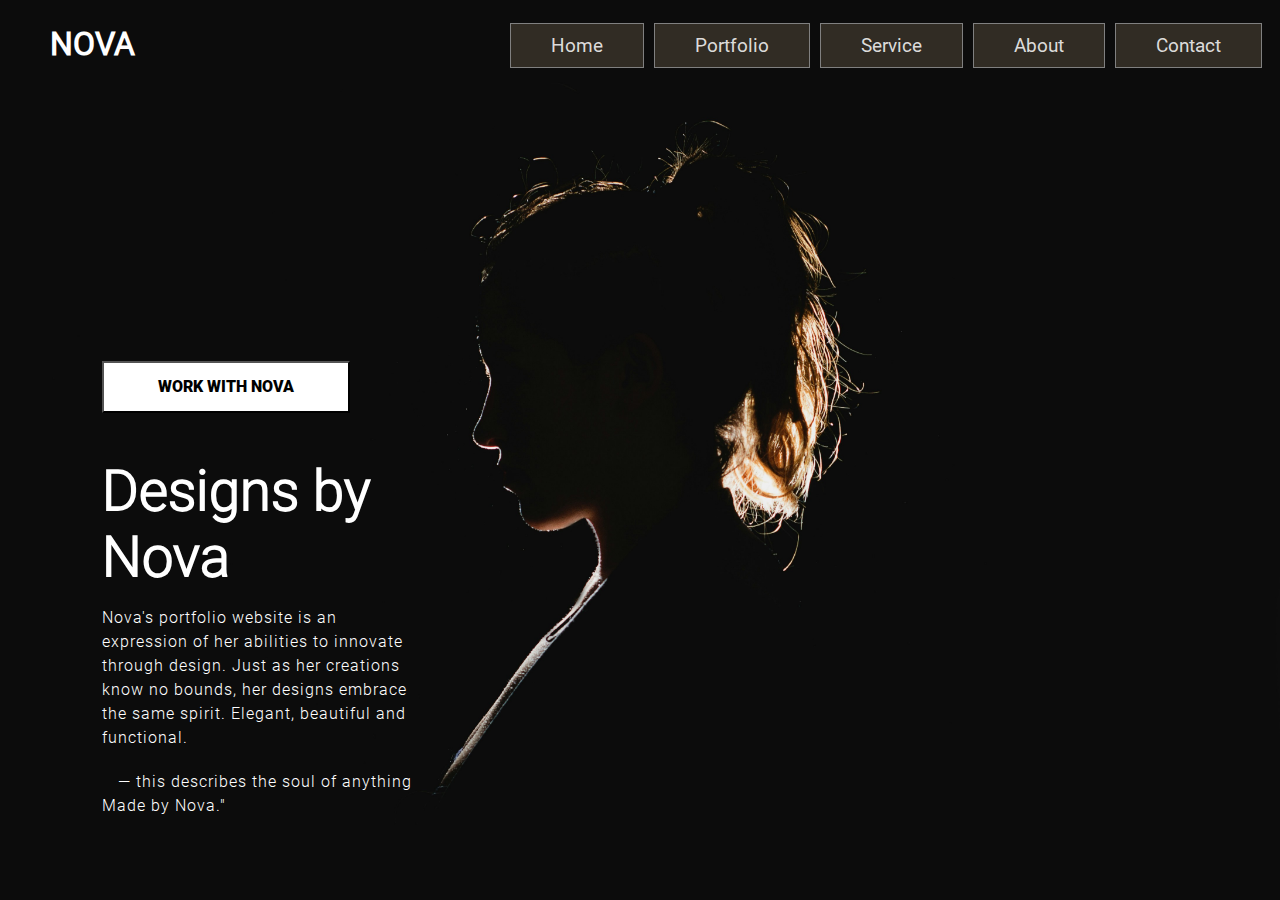
<file: index.html>
<!DOCTYPE html>
<html lang="en">
<head>
    <meta charset="UTF-8">
    <title>Nova's portfolio website</title>
    <link rel="stylesheet" href="css/style.css">
    <link rel="stylesheet" href="https://fonts.googleapis.com/css2?family=Material+Symbols+Outlined:opsz,wght,FILL,GRAD@20..48,100..700,0..1,-50..200" />
</head>
<body class="main-page">
    <header>
        <nav>
            <h1 class="logo">NOVA</h1>
            <ul>
                <li class="hideOnMobile"><a href="#">Home</a></li>
                <li class="hideOnMobile"><a href="portfolio.html">Portfolio</a></li>
                <li class="hideOnMobile"><a href="services.html">Service</a></li>
                <li class="hideOnMobile"><a href="about.html">About</a></li>
                <li class="hideOnMobile"><a href="contact.html">Contact</a></li>
                <li onclick="showSidebar()" class="drop-down"><svg xmlns="http://www.w3.org/2000/svg" height="28px" viewBox="0 -960 960 960" width="28px" fill="#5f6368"><path d="M120-240v-80h720v80H120Zm0-200v-80h720v80H120Zm0-200v-80h720v80H120Z"/></svg></li>
            </ul>
            <ul class="side-menu">
                <li onclick="hideSidebar()" class="menu-close"><svg xmlns="http://www.w3.org/2000/svg"  height="28px" viewBox="0 -960 960 960" width="28px" fill="#5f6368"><path d="m256-200-56-56 224-224-224-224 56-56 224 224 224-224 56 56-224 224 224 224-56 56-224-224-224 224Z"/></svg></li>
                <li class="items"><a href="#">Home</a></li>
                <li class="items"><a href="portfolio.html">Portfolio</a></li>
                <li class="items"><a href="services.html">Service</a></li>
                <li class="items"><a href="about.html">About</a></li>
                <li class="items"><a href="contact.html">Contact</a></li>
            </ul>
        </nav>
    </header>
    <main>
        <section class="main-content">
            <div class="content-one">
                <div class="work-with-me-button">
                    <a href="contact.html"><button>WORK WITH NOVA</button></a>
                </div>
                <h1>Designs by Nova</h1>
                <article class="purpose">
                    <p>
                        Nova's portfolio website is an expression of her abilities to
                        innovate through design. Just as her creations know no bounds,
                        her designs embrace the same spirit. Elegant,
                        beautiful and functional.
                        <span>&#8212; this describes the soul of anything Made by Nova."</span>
                    </p>
                </article>
            </div>
        </section>
    </main>
</body>
<script>
    function showSidebar(){
        const sidebar = document.querySelector('.side-menu')
        sidebar.style.display = 'flex'
    }

    function hideSidebar(){
        const sidebar = document.querySelector('.side-menu')
        sidebar.style.display = 'none'
    }
</script>
</html>
</file>
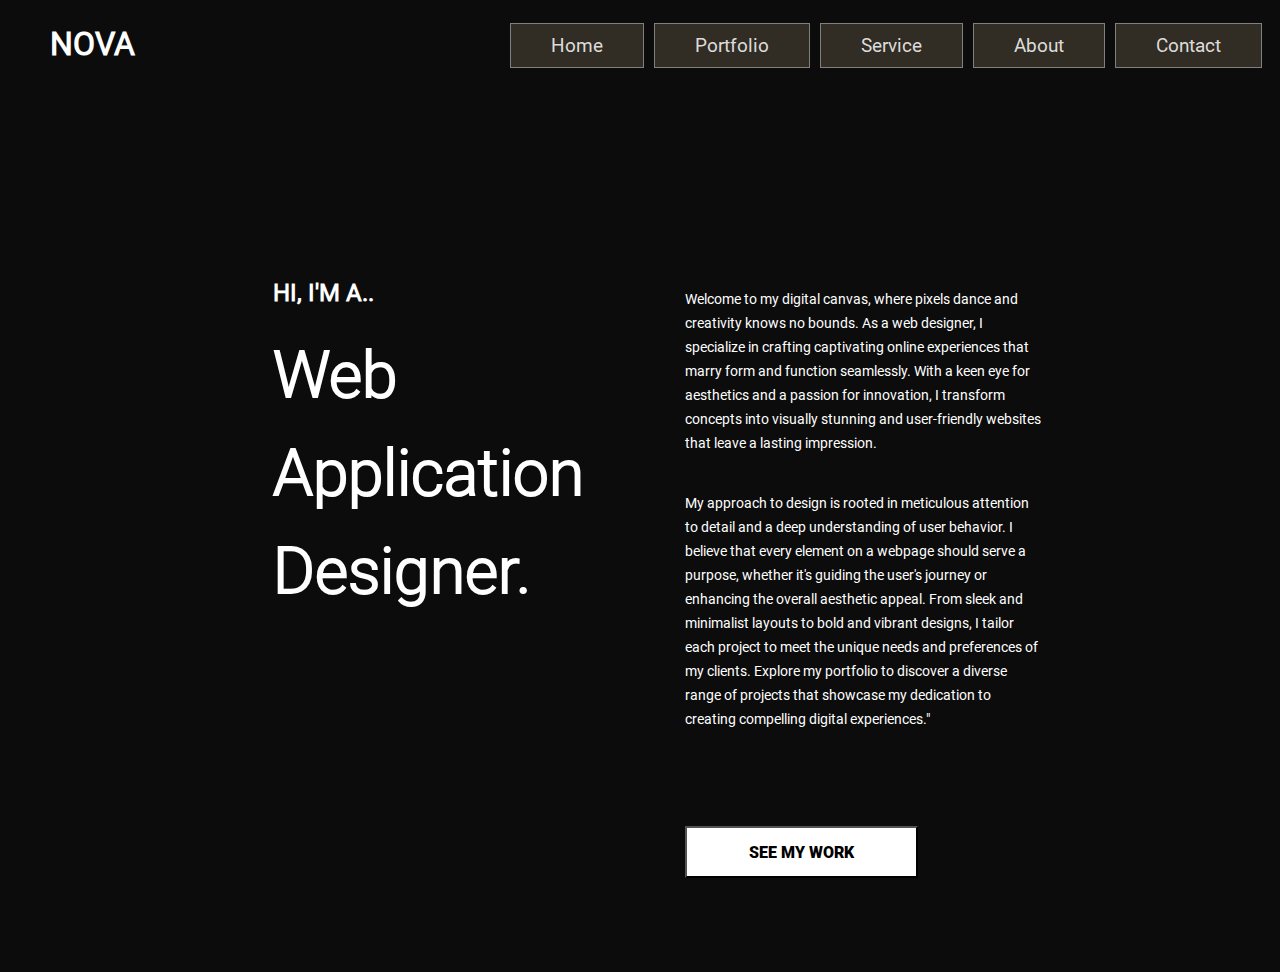
<file: about.html>
<!DOCTYPE html>
<html lang="en">
<head>
    <meta charset="UTF-8">
    <link rel="stylesheet" href="css/style.css">
    <link rel="stylesheet" href="https://fonts.googleapis.com/css2?family=Material+Symbols+Outlined:opsz,wght,FILL,GRAD@20..48,100..700,0..1,-50..200" />
    <title>About My Website</title>
</head>
<body class="body-about">
    <header>
        <nav>
            <h1 class="logo">NOVA</h1>
            <ul>
                <li class="hideOnMobile"><a href="index.html">Home</a></li>
                <li class="hideOnMobile"><a href="portfolio.html">Portfolio</a></li>
                <li class="hideOnMobile"><a href="services.html">Service</a></li>
                <li class="hideOnMobile"><a href="#">About</a></li>
                <li class="hideOnMobile"><a href="contact.html">Contact</a></li>
                <li onclick="showSidebar()" class="drop-down"><svg xmlns="http://www.w3.org/2000/svg" height="28px" viewBox="0 -960 960 960" width="28px" fill="#5f6368"><path d="M120-240v-80h720v80H120Zm0-200v-80h720v80H120Zm0-200v-80h720v80H120Z"/></svg></li>
            </ul>
            <ul class="side-menu">
                <li onclick="hideSidebar()" class="menu-close"><svg xmlns="http://www.w3.org/2000/svg"  height="28px" viewBox="0 -960 960 960" width="28px" fill="#5f6368"><path d="m256-200-56-56 224-224-224-224 56-56 224 224 224-224 56 56-224 224 224 224-56 56-224-224-224 224Z"/></svg></li>
                <li class="items"><a href="index.html">Home</a></li>
                <li class="items"><a href="portfolio.html">Portfolio</a></li>
                <li class="items"><a href="services.html">Service</a></li>
                <li class="items"><a href="#">About</a></li>
                <li class="items"><a href="contact.html">Contact</a></li>
            </ul>
        </nav>
    </header>
    <main>
        <section class="self-introduction">
            <div class="about-content">
                <div class="headings">
                    <h2>HI, I'M A&#46&#46</h2>
                    <br/>
                    <h1><span class="word">Web</span> <br/> <span class="word">Application</span><br/> <span class="word">Designer.</span></h1>
                </div>
                <div class="paragraphs-n-button">
                    <div>
                        <p>
                            Welcome to my digital canvas, where pixels dance and creativity knows no bounds.
                            As a web designer, I specialize in crafting captivating online experiences that
                            marry form and function seamlessly. With a keen eye for aesthetics and a passion for
                            innovation, I transform concepts into visually stunning and user-friendly websites that
                            leave a lasting impression.
                        </p>
                    </div>
                    <div>
                        <p>
                            My approach to design is rooted in meticulous attention to detail and a deep
                            understanding of user behavior. I believe that every element on a webpage should
                            serve a purpose, whether it's guiding the user's journey or enhancing the overall
                            aesthetic appeal. From sleek and minimalist layouts to bold and vibrant designs, I
                            tailor each project to meet the unique needs and preferences of my clients. Explore
                            my portfolio to discover a diverse range of projects that showcase my dedication to
                            creating compelling digital experiences."
                        </p>
                    </div>
                    <div class="see-my-work-button">
                        <a href="portfolio.html"><button>SEE MY WORK</button></a>
                    </div>

                </div>
            </div>
        </section>
    </main>
</body>
<script>
    function showSidebar(){
        const sidebar = document.querySelector('.side-menu')
        sidebar.style.display = 'flex'
    }

    function hideSidebar(){
        const sidebar = document.querySelector('.side-menu')
        sidebar.style.display = 'none'
    }
</script>
</html>
</file>
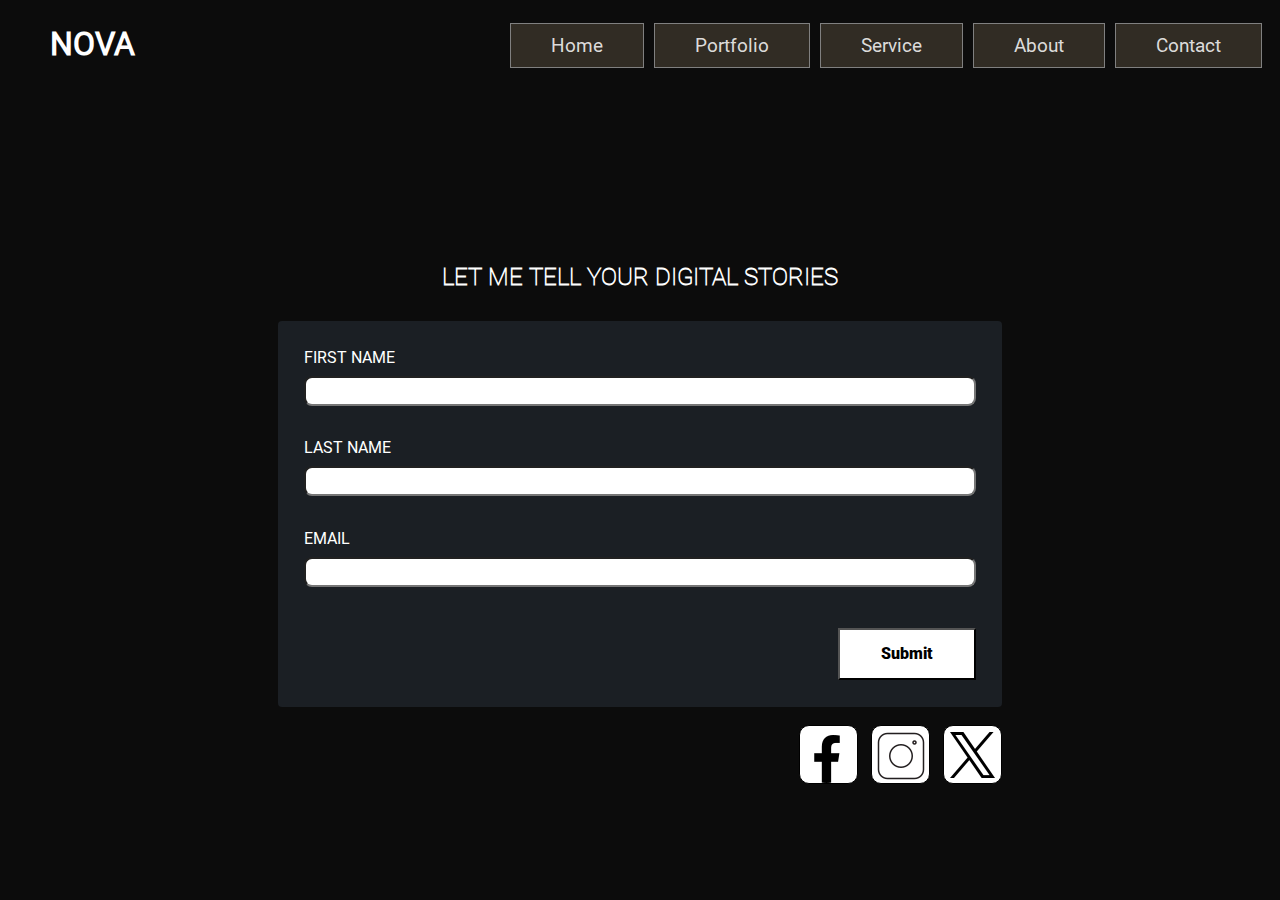
<file: contact.html>
<!DOCTYPE html>
<html lang="en">
<head>
    <meta charset="UTF-8">
    <link rel="stylesheet" href="css/style.css">
    <link rel="stylesheet" href="https://fonts.googleapis.com/css2?family=Material+Symbols+Outlined:opsz,wght,FILL,GRAD@20..48,100..700,0..1,-50..200" />
    <title>Contact Me</title>
</head>
<body class="body-contact">
    <header>
        <nav>
            <h1 class="logo">NOVA</h1>
            <ul>
                <li class="hideOnMobile"><a href="index.html">Home</a></li>
                <li class="hideOnMobile"><a href="portfolio.html">Portfolio</a></li>
                <li class="hideOnMobile"><a href="services.html">Service</a></li>
                <li class="hideOnMobile"><a href="about.html">About</a></li>
                <li class="hideOnMobile"><a href="#">Contact</a></li>
                <li onclick="showSidebar()" class="drop-down"><svg xmlns="http://www.w3.org/2000/svg" height="28px" viewBox="0 -960 960 960" width="28px" fill="#5f6368"><path d="M120-240v-80h720v80H120Zm0-200v-80h720v80H120Zm0-200v-80h720v80H120Z"/></svg></li>
            </ul>
            <ul class="side-menu">
                <li onclick="hideSidebar()" class="menu-close"><svg xmlns="http://www.w3.org/2000/svg"  height="28px" viewBox="0 -960 960 960" width="28px" fill="#5f6368"><path d="m256-200-56-56 224-224-224-224 56-56 224 224 224-224 56 56-224 224 224 224-56 56-224-224-224 224Z"/></svg></li>
                <li class="items"><a href="index.html">Home</a></li>
                <li class="items"><a href="portfolio.html">Portfolio</a></li>
                <li class="items"><a href="services.html">Service</a></li>
                <li class="items"><a href="about.html">About</a></li>
                <li class="items"><a href="#">Contact</a></li>
            </ul>
        </nav>
    </header>
    <main>
        <div class="contact-container">
            <div class="contact-heading">
                <h2>LET ME TELL YOUR DIGITAL STORIES</h2>
            </div>
            <div class="contact-form-container">
                <form name="contact-me" action="contact.html" onsubmit="return validateForm()">
                    <label for="contact-first-name">
                        FIRST NAME
                    </label>
                    <br/>
                    <div class="input-flex">
                        <input type="text" id="contact-first-name" style="width: 100%; height: 30px;margin-top: 1vh;" >
                        <p id="first-name-error"></p>
                    </div>
                    <br/>

                    <label for="contact-last-name">
                        LAST NAME
                    </label>
                    <br/>
                    <div class="input-flex">
                        <input type="text" id="contact-last-name" style="width: 100%; height: 30px;margin-top: 1vh; ">
                        <p id="last-name-error"></p>
                    </div>
                    <br/>
                    <label for="contact-email">
                        EMAIL
                    </label>
                    <br/>
                    <div class="input-flex">
                        <input type="text" id="contact-email" style="width: 100%; height: 30px; margin-top: 1vh;">
                        <p id="email-error"></p>
                    </div>
                    <br/>
                    <div class="button-flex">
                        <button type="submit">Submit</button>
                    </div>
                </form>
            </div>
            <div class="contact-social-media-icons">
                <div class="facebook-ico"><img src="Images/facebook.png" alt="Facebook Icon"></div>
                <div class="instagram-ico"><img src="Images/instagram.png" alt="Instagram Icon"></div>
                <div class="x-twitter-ico"><img src="Images/x_twitter.png" alt="X Icon"></div>
            </div>
        </div>
    </main>
</body>

<script>
    function showSidebar(){
        const sidebar = document.querySelector('.side-menu')
        sidebar.style.display = 'flex'
    }

    function hideSidebar(){
        const sidebar = document.querySelector('.side-menu')
        sidebar.style.display = 'none'
    }

    function validateForm() {
        let firstname = document.forms["contact-me"]["contact-first-name"].value;
        let lastname = document.forms["contact-me"]["contact-last-name"].value;
        let email = document.forms["contact-me"]["contact-email"].value;
        const name_pattern = /^[a-zA-Z\s]+$/;
        const email_pattern =/^([a-z0-9\.-_]+)@([a-z0-9_-])+\.[a-z]{2,10}(.[a-z]{2,8})?$/i
        const first_name_check = name_pattern.test(firstname);
        const last_name_check = name_pattern.test(lastname);
        const email_check = email_pattern.test(email)
        if (first_name_check === false) {
            document.getElementById('first-name-error').innerHTML = 'Please input your first name correctly'
            return false
        }
        else if(last_name_check === false) {
            document.getElementById('last-name-error').innerHTML = 'Please input your last name correctly'
            return false
        }
        else if(email_check === false) {
            document.getElementById('email-error').innerHTML = 'Please input your Email correctly'
            return false
        }
    }
</script>
</html>
</file>
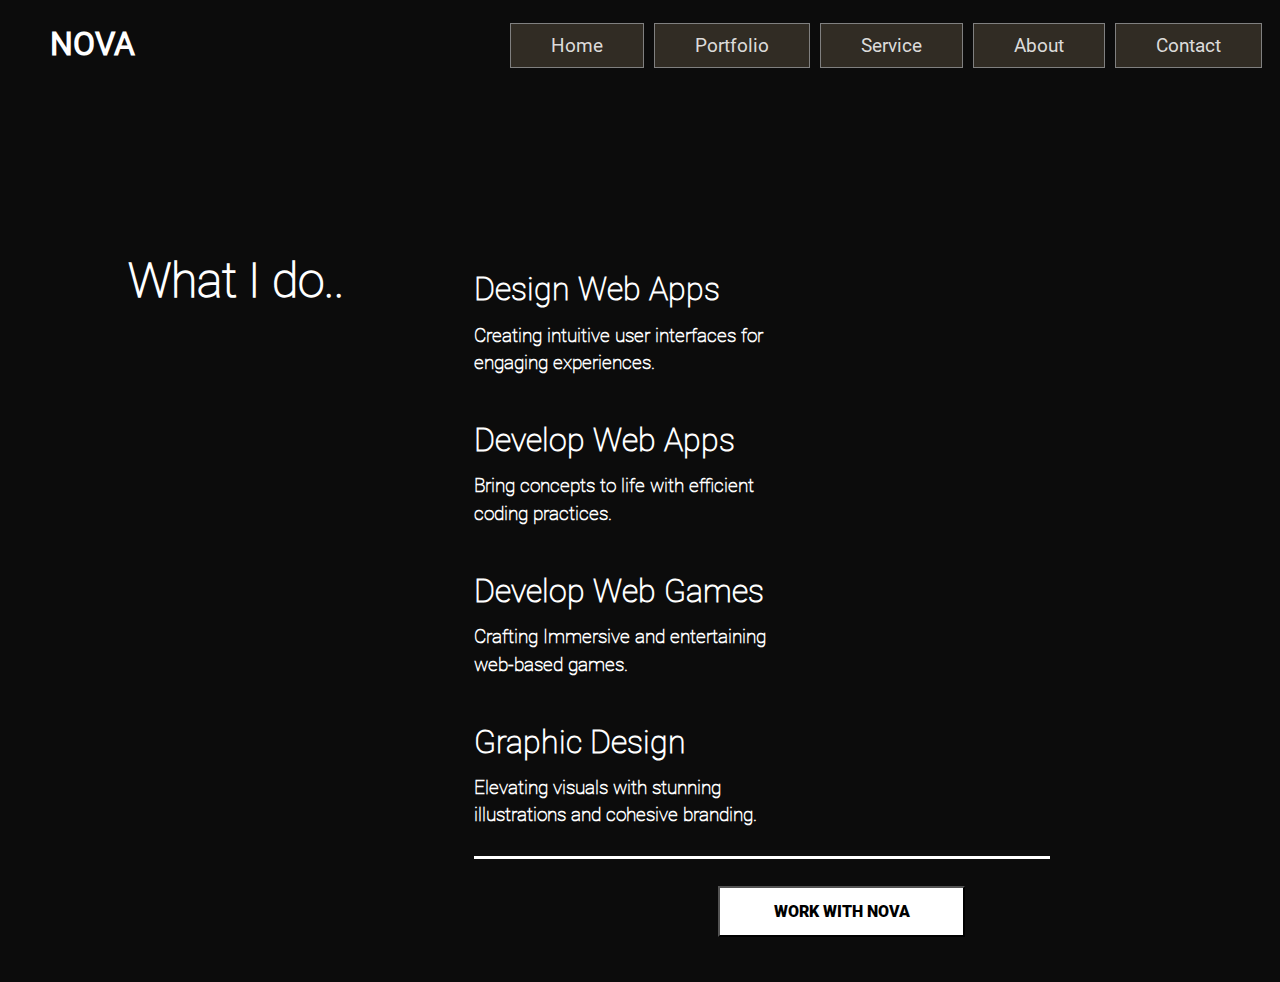
<file: services.html>
<!DOCTYPE html>
<html lang="en">
<head>
    <meta charset="UTF-8">
    <link rel="stylesheet" href="css/style.css">
    <link rel="stylesheet" href="https://fonts.googleapis.com/css2?family=Material+Symbols+Outlined:opsz,wght,FILL,GRAD@20..48,100..700,0..1,-50..200" />
    <title>Services Nova Provided</title>
</head>
<body class="body-services">
    <header>
        <nav>
            <h1 class="logo">NOVA</h1>
            <ul>
                <li class="hideOnMobile"><a href="index.html">Home</a></li>
                <li class="hideOnMobile"><a href="portfolio.html">Portfolio</a></li>
                <li class="hideOnMobile"><a href="#">Service</a></li>
                <li class="hideOnMobile"><a href="about.html">About</a></li>
                <li class="hideOnMobile"><a href="contact.html">Contact</a></li>
                <li onclick="showSidebar()" class="drop-down"><svg xmlns="http://www.w3.org/2000/svg" height="28px" viewBox="0 -960 960 960" width="28px" fill="#5f6368"><path d="M120-240v-80h720v80H120Zm0-200v-80h720v80H120Zm0-200v-80h720v80H120Z"/></svg></li>
            </ul>
            <ul class="side-menu">
                <li onclick="hideSidebar()" class="menu-close"><svg xmlns="http://www.w3.org/2000/svg"  height="28px" viewBox="0 -960 960 960" width="28px" fill="#5f6368"><path d="m256-200-56-56 224-224-224-224 56-56 224 224 224-224 56 56-224 224 224 224-56 56-224-224-224 224Z"/></svg></li>
                <li class="items"><a href="index.html">Home</a></li>
                <li class="items"><a href="portfolio.html">Portfolio</a></li>
                <li class="items"><a href="#">Service</a></li>
                <li class="items"><a href="about.html">About</a></li>
                <li class="items"><a href="contact.html">Contact</a></li>
            </ul>
        </nav>
    </header>
    <section class="service-list">
        <div class="service-container">
            <div class="service-headings">
                <h2>What I do&#46&#46</h2>
            </div>
            <div class="service-boxes">
                <div>
                    <h4>Design Web Apps</h4>
                    <h6>Creating intuitive user interfaces for engaging experiences.</h6>
                </div>
                <div class="service-div-right">
                    <h4>Develop Web Apps</h4>
                    <h6>Bring concepts to life with efficient coding practices.</h6>
                </div>
                <div>
                    <h4>Develop Web Games</h4>
                    <h6>Crafting Immersive and entertaining web-based games.</h6>
                </div>
                <div class="service-div-right">
                    <h4>Graphic Design</h4>
                    <h6>Elevating visuals with stunning illustrations and cohesive branding.</h6>
                </div>
            </div>
            <div>
            </div>
            <div class="work-with-me-button">
                <a href="contact.html"><button>WORK WITH NOVA</button></a>
            </div>
        </div>
    </section>
</body>
<script>
    function showSidebar(){
        const sidebar = document.querySelector('.side-menu')
        sidebar.style.display = 'flex'
    }

    function hideSidebar(){
        const sidebar = document.querySelector('.side-menu')
        sidebar.style.display = 'none'
    }
</script>
</html>
</file>
<file: css/style.css>
/* resetting and add custom fonts*/
* {
    margin: 0;
    padding: 0;
    box-sizing: border-box;
}

@font-face {
    font-family: "Roboto-Black";
    src: url("/fonts/Roboto-Black.ttf");
}

@font-face {
    font-family: "Roboto";
    src: url("/fonts/Roboto-Regular.ttf");
}

@font-face {
    font-family: "Roboto-light";
    src: url("/fonts/Roboto-Light.ttf");
}

@font-face {
    font-family: "Roboto-thin";
    src: url("/fonts/Roboto-Thin.ttf");
}

/* CSS for Index Page */
.main-page {
    min-height: 100vh;
    background-image: url("../Images/hero-image.jpg");
    background-size: cover;
    background-repeat: no-repeat;
    background-position: 100% 10%;
    background-color: rgba(12,12,12,255);
    font-family: Roboto,sans-serif;
}


.logo {
    font-size: 2rem;
    float: left;
    display: inline-block;
    color: white;
    margin-left: 3%;
    padding-top: 1%;
}



nav {
    position: fixed;
    width: 100%;
    background-color: rgba(12,12,12,255);
    padding: 1%;
    z-index: 999;
}

nav ul{
    list-style-type: none;
    margin-top: 10px;
    padding: 0;
    display: flex;
    flex-direction: row;
    justify-content: right;
}

nav li{
    margin-left: 5px;
    margin-right: 5px;
    padding: 10px 40px 10px 40px;
    display: inline-block;
    border: 1px solid gray;
    background-color: rgba(49,44,36,255);
}

nav a{
    text-decoration: none;
    color: rgba(220,219,218,255);
    font-size: 1.2rem;
}

nav a:hover,a:focus{
    color: orange;
    text-decoration: underline;
}


.content-one{
    max-width: 35%;
    font-family: Roboto-light,sans-serif;
    position: absolute;
    top: 33%;
    left: 3%;
    padding: 5%;
}

.work-with-me-button{
    margin-bottom: 5vh;
}

.work-with-me-button button {
    padding: 1.6vh 4.2vw;
    background-color: white;
    font-family: Roboto-Black,sans-serif;
    font-weight: bolder;
    font-size: 1rem;
}

.purpose p{
    color: white;
    line-height: 1.5rem;
    letter-spacing: 1px;
    margin-top: 5%;
}

.main-content h1{
    display: inline;
    font-size: 3.5rem;
    color: white;
}

.purpose span{
    display: inline-block;
    margin-top: 1.25rem;
    text-indent: 1rem;
}

.side-menu{
    position: fixed;
    top: 0;
    right: 0;
    z-index: 99;
    background-color: rgba(49,44,36,255);
    display: none;
    flex-direction: column;
    margin-right: 1%;
    width: 200px;
}

.side-menu .items{
    width: 90%;
    height: 90%;
    margin: 5%;
    padding: 5%;
}

.side-menu .items a{
    display: inline-block;
    width: 100%;
    padding-left: 30%;
}

.menu-close {
    border: none;
    height: 30px;
    width: 30px;
    padding-left: 0;
    padding-bottom: 40px;
}

.drop-down{
    display: none;
}

@media(max-width:1100px){
    .hideOnMobile{
        display: none;
    }
    .drop-down{
        display: block;
        margin-right: 10%;
        padding: 0 30px;
    }

    .content-one {

        max-width: 50%;
        font-size: 0.9rem;
        margin-left: 20vw;
        padding-right: 0;
    }

    .content-one button{
        width: 90%;
    }
}

/* CSS for portfolio page */
.body-portfolio{
    min-height: 100vh;
    background-color: rgba(12,12,12,255);
    font-family: Roboto,sans-serif;
}

.pf-container{
    position: relative;
    height: 60%;
    width: 60%;
    top: 20vh;
    left: 20%;
    display: grid;
    grid-template-columns: repeat(4,2fr);
    gap: 2rem;
    justify-content: center;
    padding-bottom: 4vh;
}

.image-frame{
    border: none;
    height: 300px;
    width: 300px;
    display: grid;
    align-items: center;
    justify-content: center;
    overflow: hidden;
    position: relative;
}

#img-design{
    position: absolute;
    height: 130%;
    width: 170%;
    left: 0;
    bottom: 0;
    object-fit: cover;
}

#img-laptop{
    position: absolute;
    height: 100%;
    width: 200%;
    left: 0;
    bottom: 0;
    object-fit: cover;
}

#img-tablet{
    position: absolute;
    height: 110%;
    width: 120%;
    right: 0;
    top: 0;
    object-fit: cover;
}

#img-scribble{
    position: absolute;
    object-fit: cover;
    height: 100%;
    width: 115%;
    right: 0;
    bottom: 0;
}

#img-design-table{
    position: absolute;
    object-fit: cover;
    height: 123%;
    width: 115%;
    left: 0;
    top: 0;
}

.pf-container img {
    position: absolute;
    height: 100%;
    width: 100%;
    object-fit: cover;
}

.pf-container img:hover {
    opacity: 0.7;
}

.show-large-pic {
    display: none;
    position: fixed;
    z-index: 1;
    padding-top: 100px;
    left: 0;
    top: 0;
    width: 100%;
    height: 100%;
    overflow: auto;
    background-color: rgba(0,0,0,0.8);
}

.large-pic-frame{
    position: relative;
    top: 8vh;
    left: 25vw;
    width: 50%;
    height: 50%;
}

.large-picture{
    max-width: 100%;
    height: auto;
}

.close-picture-frame {
    position: absolute;
    top: 12vh;
    right: 20vw;
    color: white;
    font-size: 40px;
    font-weight: bold;
    transition: 0.3s;
}

@media(max-width:1350px){
    .pf-container {
        grid-template-columns: repeat(3, 2fr);
    }
}


@media(max-width:1000px){
    .pf-container {
        grid-template-columns: repeat(2, 8fr);
    }
}

@media(max-width:700px){
    .pf-container {
        grid-template-columns:1fr;
    }
}

/* CSS for About page */
.body-about{
    min-height: 100vh;
    background-color: rgba(12,12,12,255);
    font-family: Roboto,sans-serif;
    color: white;
}

.about-content{
    display: grid;
    position: relative;
    top: 28vh;
    grid-template-columns:repeat(2,2fr);
    margin-left: 15vw;
    margin-right: 15vw;
}

.headings{
    padding-top: 6%;
    padding-left: 18%;
}

.headings h1{
    font-family: Roboto-light,sans-serif;
    font-size: 4rem;
}

.paragraphs-n-button{
    display: grid;
    grid-template-rows:repeat(3,2fr);
    padding-left: 10%;
}

.paragraphs-n-button div{
    width: 28vw;
    font-size: 0.9rem;
    line-height: 1.5rem;
    align-content: center;
    justify-content: center;
}

.see-my-work-button{
     align-content: center;
}

.see-my-work-button button {
    width: 65%;
    padding: 1.6vh 4.2vw;
    background-color: white;
    font-family: Roboto-Black, sans-serif;
    font-weight: bolder;
    font-size: 1rem;
}

.see-my-work-button a{
    text-decoration: none;
    color: black;
}

.word{
    display: inline-block;
    margin-top: 1.3vh;
    margin-bottom: 1.3vh;
}

@media(max-width:1100px){
    .about-content{
        grid-template-columns:2fr;
    }


    .paragraphs-n-button div {
        width: 90%;
        font-size: 0.9rem;
        margin-left: 4.2vw;
    }

    .see-my-work-button button{
        width: 90%;
    }
}

/* CSS for Service page */
.body-services{
    min-height: 100vh;
    background-color: rgba(12,12,12,255);
    font-family: Roboto,sans-serif;
    color: white;
}

.service-container{
    display: grid;
    position: relative;
    top: 28vh;
    grid-template-columns:0.6fr 1fr;
    margin-left: 10vw;
    margin-right: 18vw;
}

.service-boxes{
    display: grid;
    grid-template-columns:repeat(2,1fr);
    border-bottom: white solid 3px;
    max-width: 700px;
}

.service-container h2{
    font-family: Roboto-thin,sans-serif;
    font-size: 3rem;
}

.service-container h4{
    font-family: Roboto-thin,sans-serif;
    font-size: 2rem;
    display: inline-block;
    margin-bottom: 1.5vh;
}

.service-container h6{
    font-family: Roboto-thin,sans-serif;
    font-size: 1.2rem;
    line-height: 1.7rem;
}

.service-boxes div{
    margin-bottom: 3vh;
    margin-top: 2vh;
    max-width: 300px;
}

.service-boxes > .service-div-right {
    justify-self: flex-end;
}

.service-container > .work-with-me-button{
    padding-top: 3vh;
    padding-left: 12.5vw;
    justify-self: center;
}

@media(max-width:1350px){
    .service-boxes{
        grid-template-columns:1fr;
    }
    .service-boxes > .service-div-right {
        justify-self: flex-start;
    }
}
@media(max-width:900px){
    .service-container{
        grid-template-columns:1fr;
    }

    .service-container > .work-with-me-button{
        padding-top: 2vh;
        padding-left: 0;
        padding-right: 0;
    }


}

/* CSS for Contact page */
.body-contact{
    min-height: 100vh;
    background-color: rgba(12,12,12,255);
    font-family: Roboto,sans-serif;
    color: white;
}

.contact-heading {
    width: 56.5%;
    justify-items: center;
}

.contact-heading h2{
    font-family: Roboto-thin,sans-serif;
}

.contact-container{
    position: relative;
    display: grid;
    grid-template-rows:0.5fr 4fr 1fr;
    top: 28vh;
    align-items: center;
    justify-items: center;
}

.contact-form-container{
    background-color: #1b1f24;
    border-radius: 4px;
    width: 56.5%;
    margin-top: 2vh;
    overflow: hidden;
}

.contact-form-container form{
    padding: 3vh 2vw;
}

.contact-form-container button {
    padding: 1.6vh 3.2vw;
    background-color: white;
    font-family: Roboto-Black,sans-serif;
    font-weight: bolder;
    font-size: 1rem;
    margin-top: 1vh;
}

.button-flex{
    display: flex;
    justify-content: right;
    align-items: center;
}

.contact-social-media-icons{
    display: flex;
    width: 56.5%;
    height: 100%;
    justify-content: right;
}


.contact-social-media-icons img{
    max-width: 100%;
    height: auto;
}

.facebook-ico{
    margin-top: 2vh;
    padding-left: 3px;
    padding-top: 1vh;
    display: inline-block;
    border: solid black 1px;
    border-radius: 10px;
    width: 59px;
    height: 59px;
    background-color: white;
}

.instagram-ico,.x-twitter-ico{
    margin-top: 2vh;
    margin-left: 1vw;
    padding-left: 5px;
    padding-top: 6px;
    display: inline-block;
    border: solid black 1px;
    border-radius: 10px;
    width: 59px;
    height: 59px;
    background-color: white;
}

.contact-form-container p{
    padding-top: 1.5vh;
    color: orange;
}

.contact-form-container input{
    border-radius: 8px;
}
</file>
